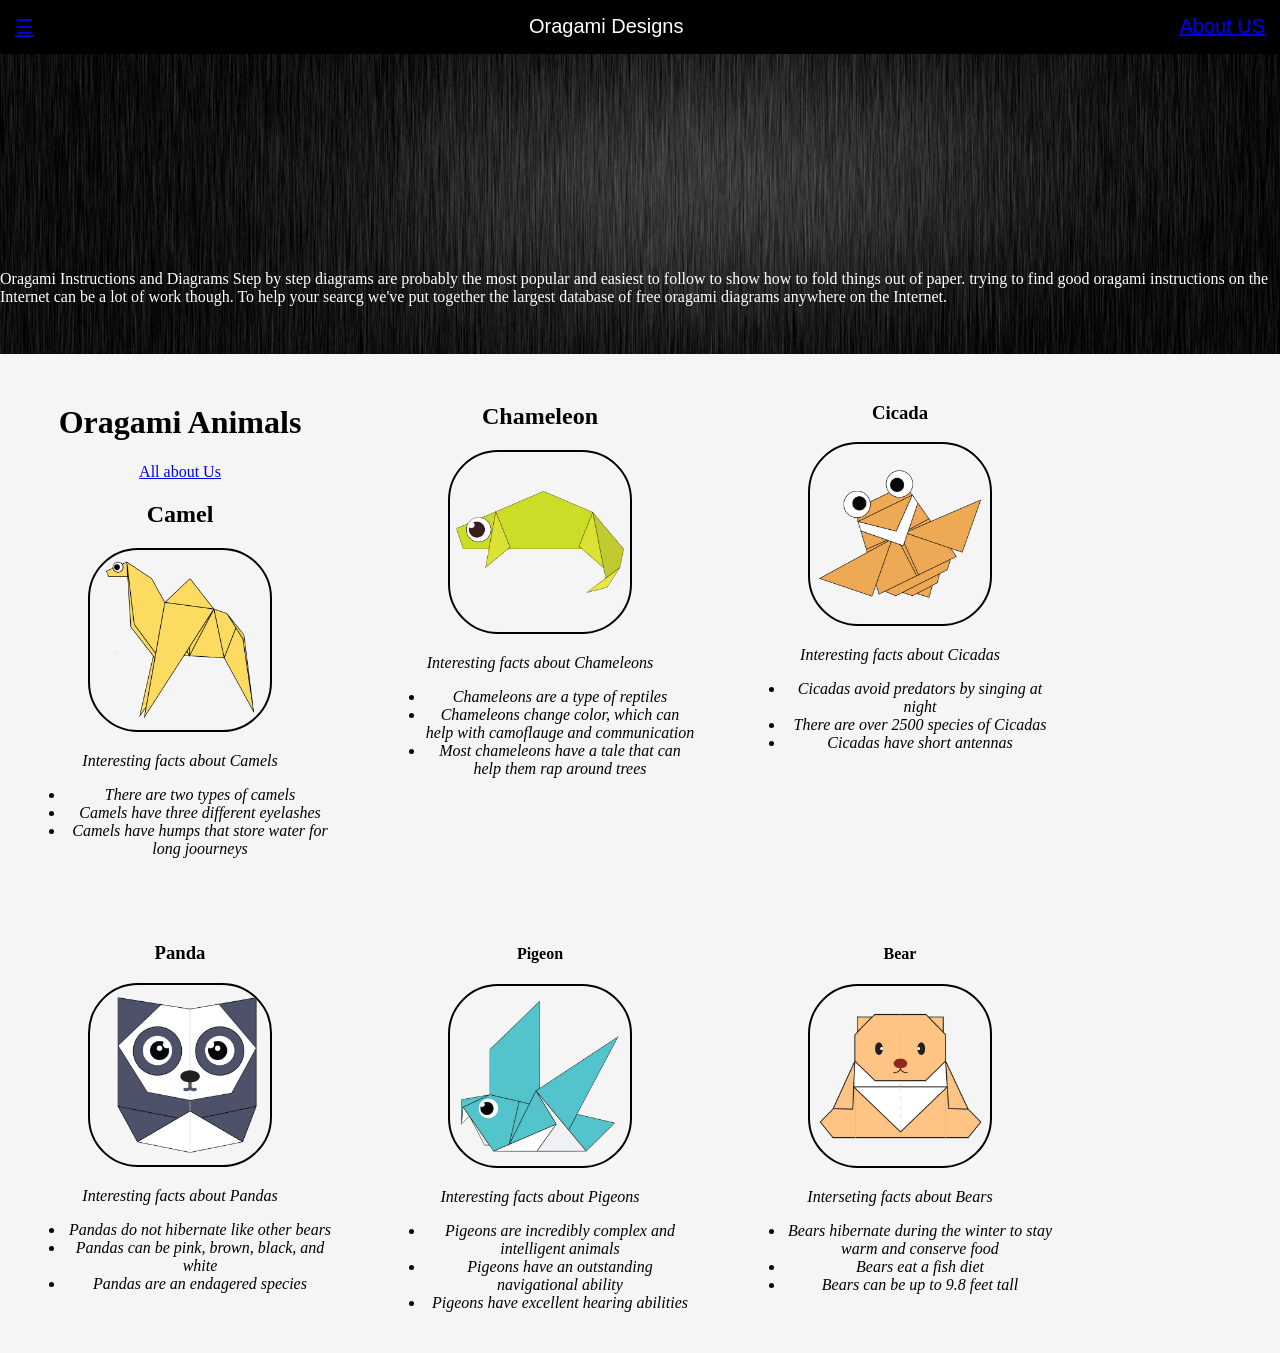
<file: Project49.html>
<!doctype html> 
<head>  
<title> 
Oragami Animals 
</title>
<link rel = "stylesheet" 
type = "text/css" 
href = "style.css"/>
</head>

<body> 
<div>
    <div class = "header">
        <div class = "menu">
            <div><a href = "#">☰</a></div>
            <div>Oragami Designs</div> 
            <div><a href ="about.html">About US</a></div>
        </div>
    </div>
    <div class = "bodyimg">
        <img src = "images/main2.jpg" height = "300px" width = "100%"> 
        <div class = 'rohit'>
            Oragami Instructions and Diagrams 
            Step by step diagrams are probably the most popular and easiest to follow to show how to fold things out of paper. trying to find good oragami instructions on the Internet can be a lot of work though. To help your searcg we've put together the largest database of free oragami diagrams anywhere on the Internet. 
            
        </div>
    </div>
</div>
 
<center>
    <div class = "grid">
        <div class = "oragami">
            <center>
                <h1> Oragami Animals</h1> 
                <a href = "https://www.facebook.com//">All about Us</a> 
                <h2> Camel </h2>  
                <IMG src = "images/camel.png" width = 180 height = 180> 
            </center>
            <p><i> Interesting facts about Camels
                <ul> 
                    <li> There are two types of camels</li>
                    <li> Camels have three different eyelashes</li> 
                    <li> Camels have humps that store water for long joourneys</li> 
                </ul>
            </i></p> 
        </div> 
        <div class  = "oragami">  
            <center>
                <h2> Chameleon </h2>  
                <IMG src = "images/chameleon.png" width = 180 height = 180> 
            </center>
            <p><i> Interesting facts about Chameleons 
                <ul>  
                    <li>Chameleons are a type of reptiles</li> 
                    <li>Chameleons change color, which can help with camoflauge and communication</li> 
                    <li>Most chameleons have a tale that can help them rap around trees</li> 
                </ul>
            </i></p>
        </div> 
        <div class = "oragami"> 
            <center>
                <h3> Cicada </h3> 
                <IMG src = "images/cicada.png" width = 180 height = 180> 
            </center>
            <p><i> Interesting facts about Cicadas 
                <ul> 
                    <li>Cicadas avoid predators by singing at night</li>
                    <li>There are over 2500 species of Cicadas</li> 
                    <li>Cicadas have short antennas</li> 
                </ul>
            </i></p> 
        </div> 
    </div>    
    <div class = "grid">
        <div class = "oragami">  
            <center>
                <h3>Panda</h3> 
                <IMG src = "images/panda.png" width = 180 height = 180> 
            </center>
            <p><i> Interesting facts about Pandas 
                <ul> 
                    <li>Pandas do not hibernate like other bears</li> 
                    <li>Pandas can be pink, brown, black, and white</li>
                    <li>Pandas are an endagered species</li> 
                </ul>
            </i></p>
        </div>
        <div class  = "oragami">  
            <center>
                <h4>Pigeon</h4> 
                <IMG src = "images/pigeon.png" width = 180 height = 180>
            </center> 
            <p><i> Interesting facts about Pigeons 
                <ul> 
                    <li>Pigeons are incredibly complex and intelligent animals</li> 
                    <li>Pigeons have an outstanding navigational ability</li> 
                    <li>Pigeons have excellent hearing abilities</li> 
                </ul>
            </i></p>
        </div> 
        <div class  = "oragami">
            <center>  
                <h4>Bear</h4> 
                <IMG src = "images/bear.png" width = 180 height = 180>
            </center> 
            <p><i> Interseting facts about Bears
                <ul>
                    <li>Bears hibernate during the winter to stay warm and conserve food</li> 
                    <li>Bears eat a fish diet</li> 
                    <li>Bears can be up to 9.8 feet tall</li> 
                </ul>
            </i></p>
        </div>
    </div>
</center>
</body>
</html>
</file>
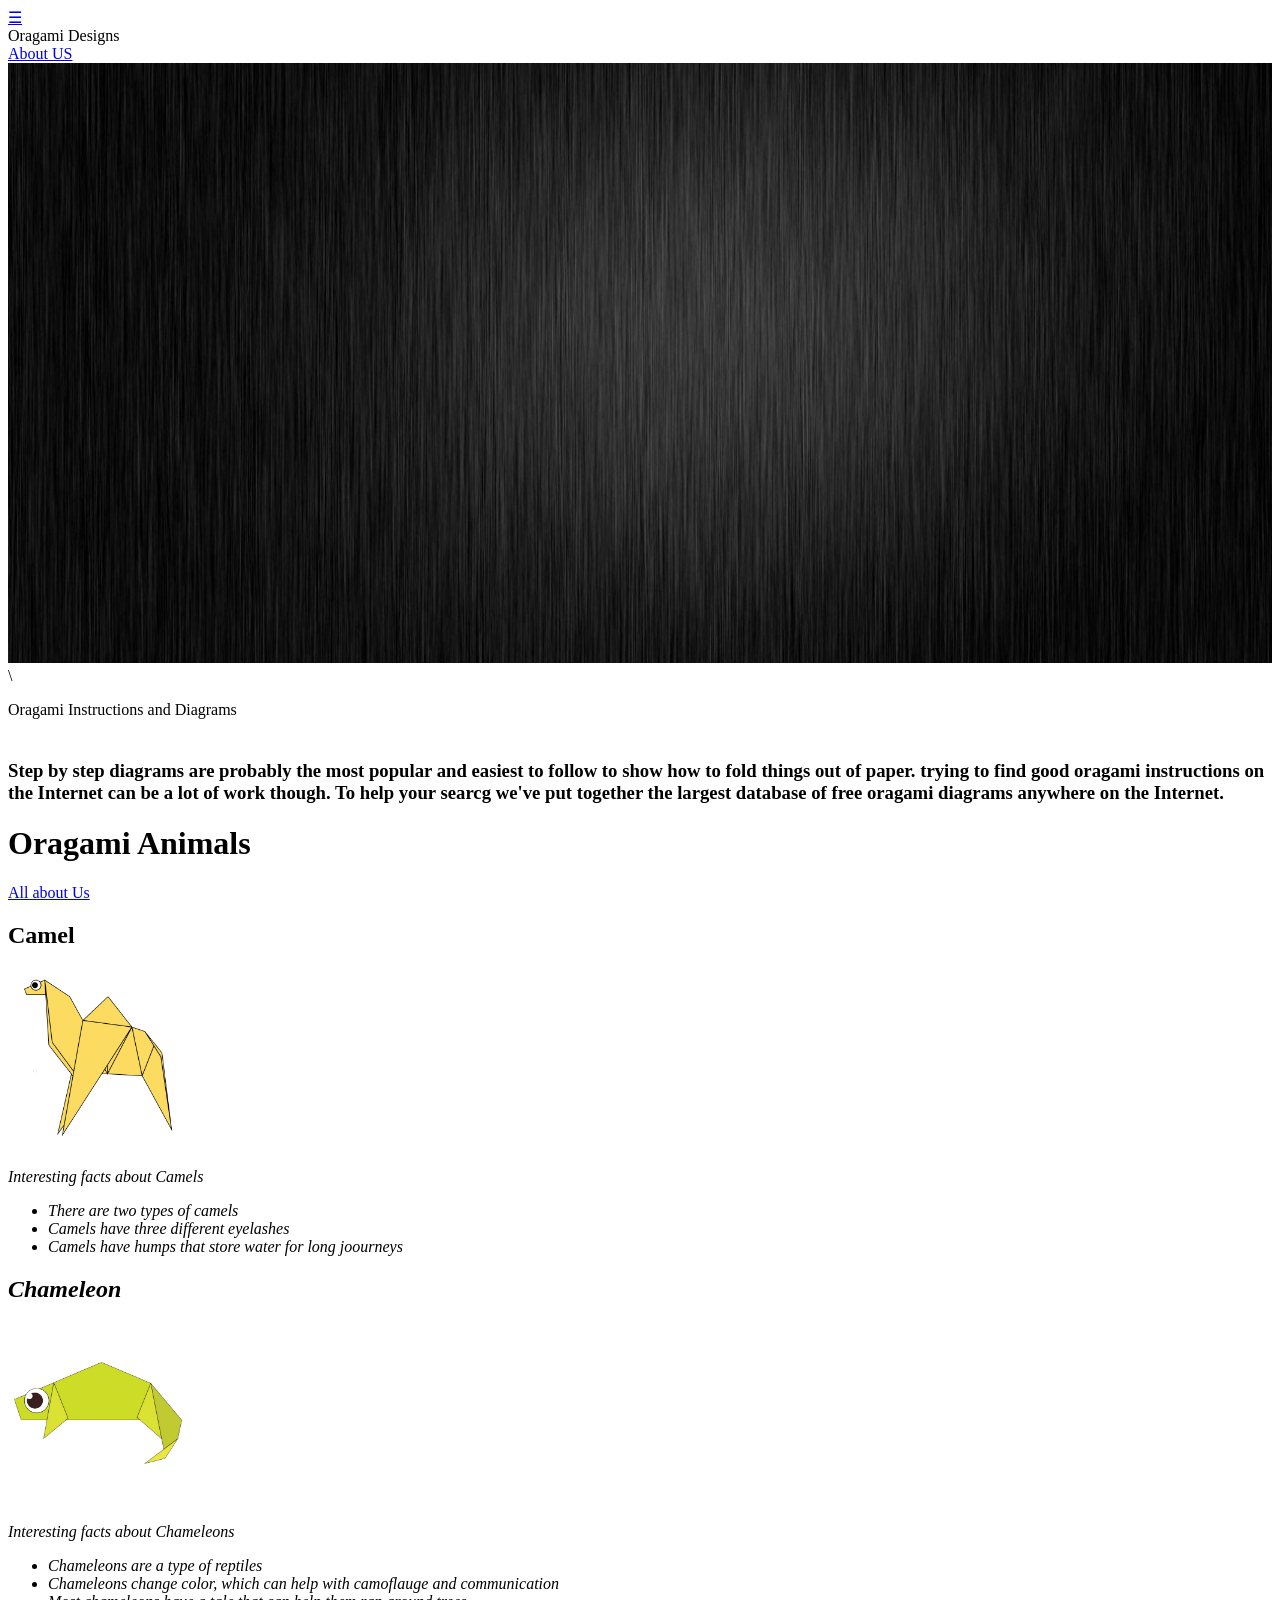
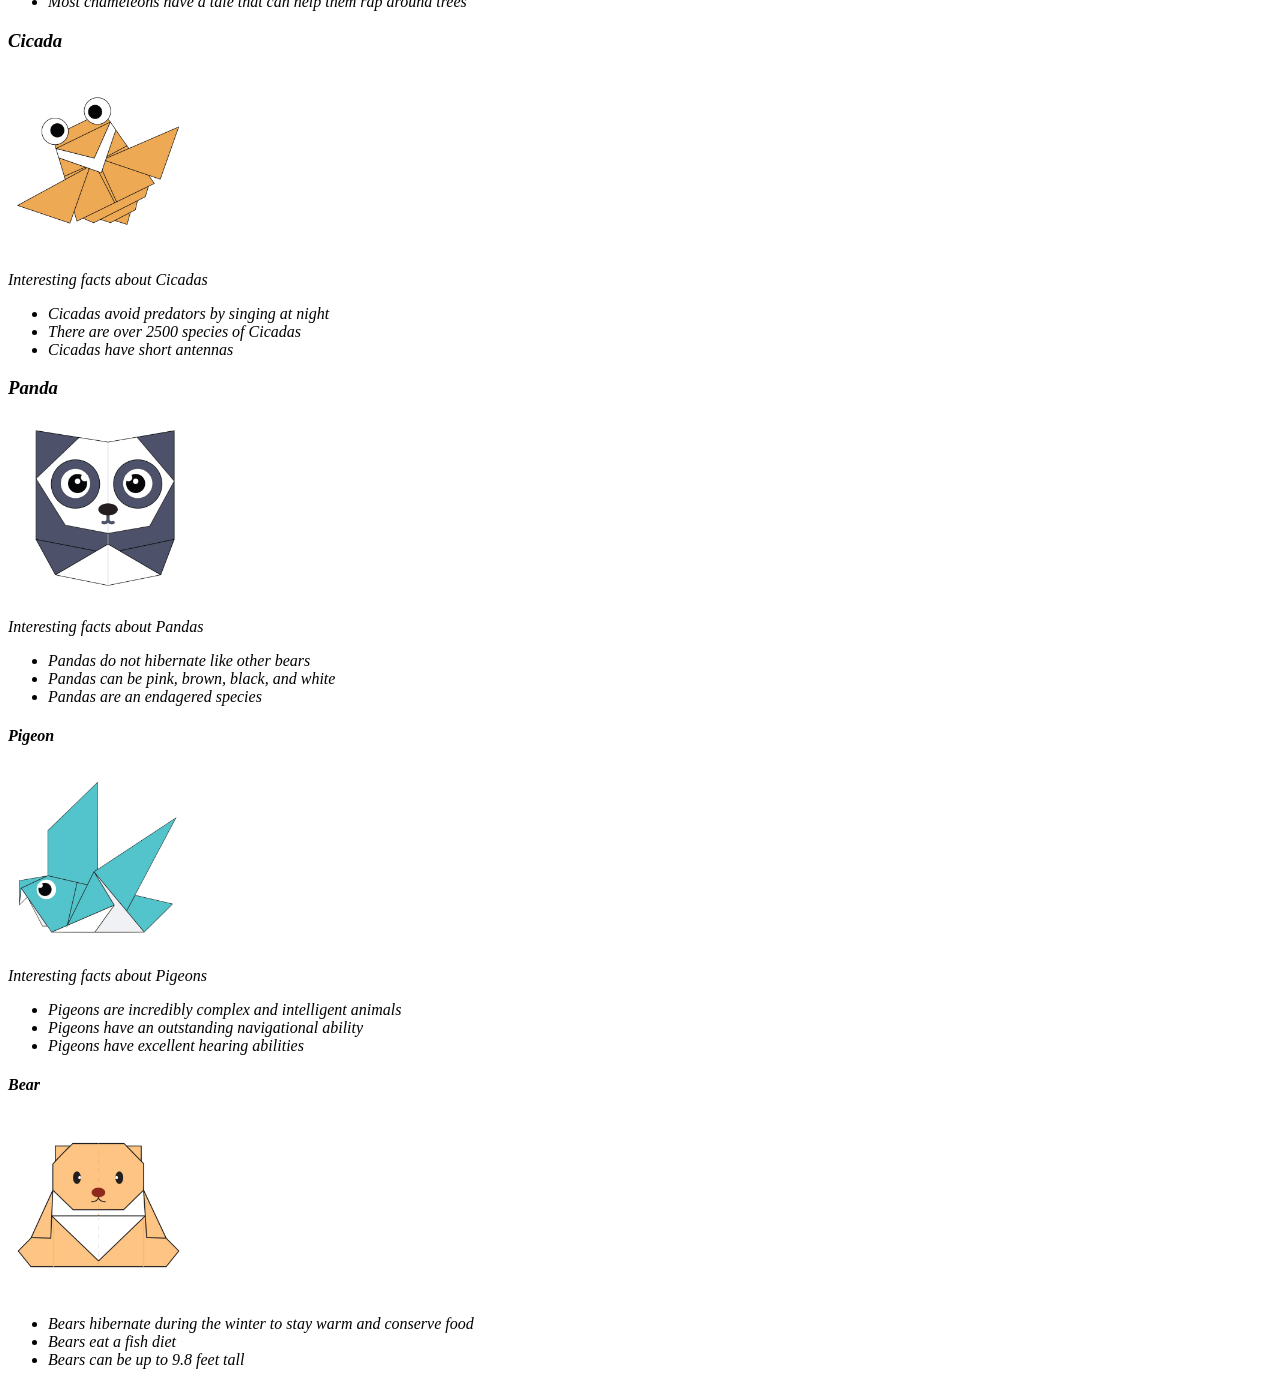
<file: Project 49/Project49.html>
<!doctype html> 
<head>  


<title> 
Oragami Animals 
</title>

<link rel = "stylesheet" 
type = "text/css" 
href = "style.css"/>
<body> 

    <div class = "header">
        <div class = "menu">
            <div><a href = "#">☰</a></div>
        <div>Oragami Designs</div> 
        <div><a href ="about.html">About US</a></div>
        
    </div>
</div>
    <div class = "bodyimg">
        <img src = "images/main2.jpg" height = "600px" width = "100%"> 
        <div> 
            
\
        </div>
        <p> 
            Oragami Instructions and Diagrams 

        </p> 
        <h3><br> 
        Step by step diagrams are probably the most popular and easiest to follow to show how to fold things out of paper. trying to find good oragami instructions on the Internet can be a lot of work though. To help your searcg we've put together the largest database of free oragami diagrams anywhere on the Internet. 
        </h3>
    </div>





<h1> Oragami Animals</h1> 
<a href = "https://www.facebook.com//">All about Us</a> 
<h2> Camel </h2>  
<IMG src = "images/camel.png" width = 180 height = 180> 
<p><i> Interesting facts about Camels
<ul> 
    <li> There are two types of camels</li>
    <li> Camels have three different eyelashes</li> 
    <li> Camels have humps that store water for long joourneys</li> 
</ul>

<h2> Chameleon </h2>  
<IMG src = "images/chameleon.png" width = 180 height = 180> 
<p><i> Interesting facts about Chameleons 
<ul> 
    <li>Chameleons are a type of reptiles</li> 
    <li>Chameleons change color, which can help with camoflauge and communication</li> 
    <li>Most chameleons have a tale that can help them rap around trees</li>
</ul>
<h3> Cicada </h3> 
<IMG src = "images/cicada.png" width = 180 height = 180> 
<p><i> Interesting facts about Cicadas 
<ul> 
    <li>Cicadas avoid predators by singing at night</li>
    <li>There are over 2500 species of Cicadas</li> 
    <li>Cicadas have short antennas</li> 
</ul>
<h3>Panda</h3> 
<IMG src = "images/panda.png" width = 180 height = 180> 
<p><i> Interesting facts about Pandas 
<ul> 
    <li>Pandas do not hibernate like other bears</li> 
    <li>Pandas can be pink, brown, black, and white</li>
    <li>Pandas are an endagered species</li> 
</ul>
<h4>Pigeon</h4> 
<IMG src = "images/pigeon.png" width = 180 height = 180> 
<p><i> Interesting facts about Pigeons 
<ul> 
    <li>Pigeons are incredibly complex and intelligent animals</li> 
    <li>Pigeons have an outstanding navigational ability</li> 
    <li>Pigeons have excellent hearing abilities</li> 
</ul> 
<h4>Bear</h4> 
<IMG src = "images/bear.png" width = 180 height = 180> 
<p><i> 
<ul>
    <li>Bears hibernate during the winter to stay warm and conserve food</li> 
    <li>Bears eat a fish diet</li> 
    <li>Bears can be up to 9.8 feet tall</li> 
</ul>
</body>
</head>
</html>
</file>
<file: style.css>
.grid{ 
    display:flex;   
    flex-wrap:wrap;
}
.grid img{
    border: 2px solid #000000; 
    border-radius: 50px; 

}
.oragami {
    border-radius:20px;  
   background-color: #ffffff
    padding: 30px; 
    margin: 25px; 
    width: 310px; 
    font-family:fantasy; 
}

.menu{
    display:flex; 
    justify-content: space-between; 
    background-color: black; 
    padding:15px; 
    font-size: 20px; 
    font-family: sans-serif; 
    font-weight:400; 
    color: white; 

}
body{
    margin:0px; 
    background-color:whitesmoke
}

.bodyimg{
    color:black; 
}
.rohit{
    position: absolute;
  top: 30%;

  color : white
}
</file>
<file: Project 49/style.css>
.grid{ 
    display:flex 
    flex-wrap:wrap

}
</file>
